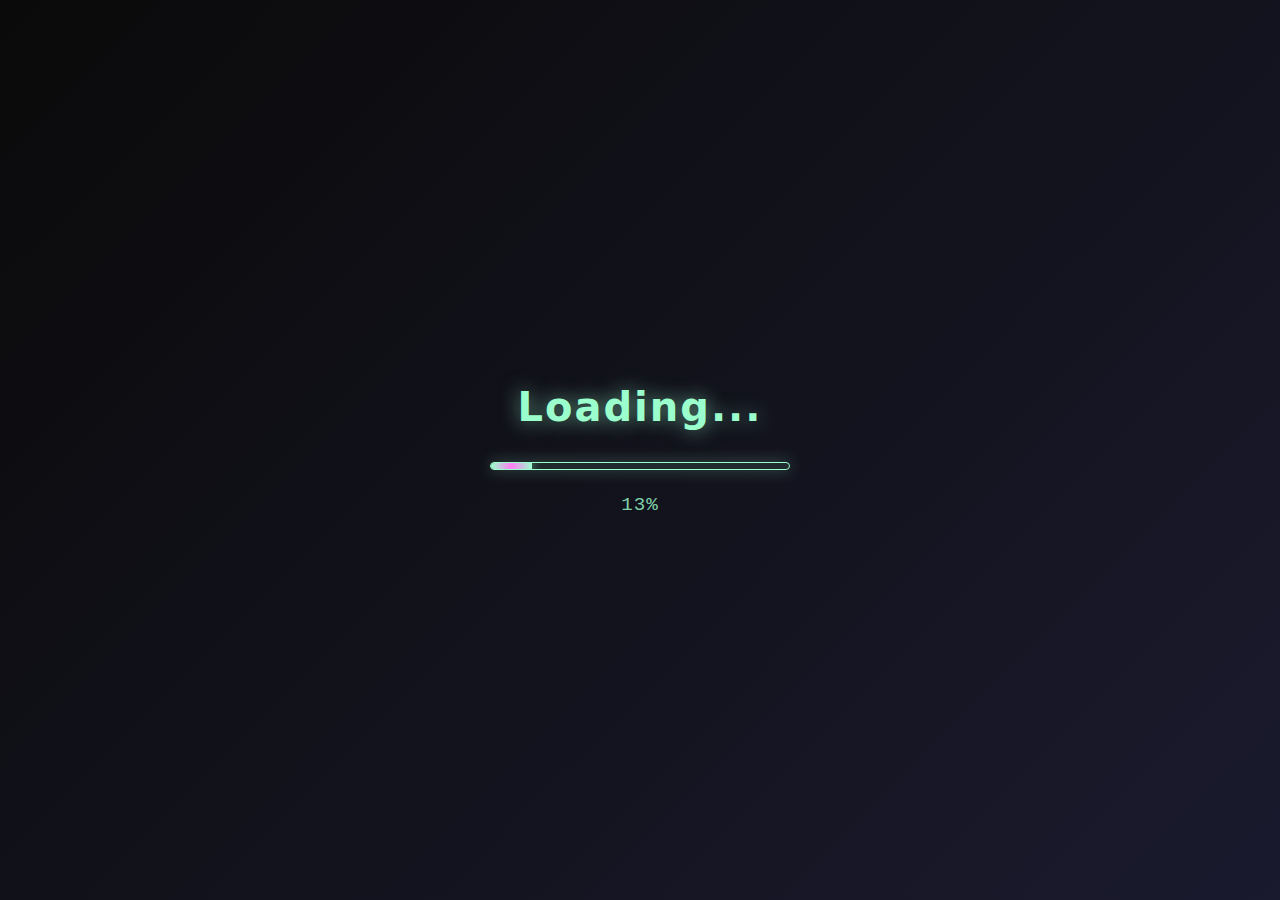
<file: index.html>
<!DOCTYPE html>
<html lang="en">
<head>
  <meta charset="UTF-8" />
  <title>Lube | lubeonchain</title>
  <meta name="viewport" content="width=device-width, initial-scale=1.0" />
  <meta
    name="description"
    content="Lube / @lubeonchain – unhinged, minimal, full-degen lube-core chaos on Crypto Twitter."
  />
  <link rel="stylesheet" href="styles.css" />
</head>
<body>
  <!-- Loading Screen -->
  <div class="loading-screen" id="loadingScreen">
    <div class="loading-container">
      <h2 class="loading-text">Loading...</h2>
      <div class="progress-bar-container">
        <div class="progress-bar" id="progressBar"></div>
      </div>
      <p class="loading-percentage" id="loadingPercentage">0%</p>
    </div>
  </div>

  <div class="bg-noise"></div>

  <main class="shell" id="mainContent" style="display: none;">
    <!-- Top Ticker -->
    <div class="marquee ticker-top">
      <div class="marquee-track" id="topTicker">
        <span>Loading wallet data...</span>
        <span>Loading wallet data...</span>
      </div>
    </div>

    <!-- Top bar -->
    <header class="top-bar">
      <div class="logo-chip">
        <span class="logo-dot"></span>
        <span class="logo-text">Lube</span>
      </div>
      <nav class="top-links">
        <!-- Add more when ready -->
        <!-- <a href="https://t.me/..." target="_blank" rel="noopener noreferrer">TG</a> -->
        <!-- <a href="https://..." target="_blank" rel="noopener noreferrer">Chart</a> -->
      </nav>
    </header>

    <!-- HERO SCREEN -->
    <section class="hero-screen">
      <div class="pfp-wrap">
        <div class="pfp-glow"></div>
        <img
          src="lube-pfp.jpg"
          alt="Lube NFT profile picture"
          class="pfp-img"
        />
      </div>

      <div class="hero-text">
        <h1>lubeonchain by developer dru</h1>
        <p class="handle">@lubeonchain</p>
      </div>

      <div class="hero-buttons">
        <a
          href="https://x.com/lubeonchain"
          class="btn btn-primary"
          target="_blank"
          rel="noopener noreferrer"
        >
          Follow on X
        </a>

        <a
          href="https://www.sns.id/domain/lubeonchain"
          class="btn btn-primary"
          target="_blank"
          rel="noopener noreferrer"
        >
          SNS
        </a>

        <a
          href="https://substack.com/@lubeonchain"
          class="btn btn-primary"
          target="_blank"
          rel="noopener noreferrer"
        >
          Substack
        </a>

        <a href="lore.html" class="btn btn-primary">
          White Paper
        </a>
      </div>
    </section>

    <!-- FOOTER / MARQUEE -->
    <footer class="site-footer">
      <div class="marquee">
        <div class="marquee-track" id="bottomTicker">
          <span>Loading wallet data...</span>
          <span>Loading wallet data...</span>
        </div>
      </div>

      <div class="footer-meta">
        <p>© <span id="year"></span> Lube · lubeonchain</p>
        <p class="footer-tagline">No promises. No refunds. Only vibes.</p>
      </div>
    </footer>
  </main>

  <script src="script.js"></script>
</body>
</html>
</file>
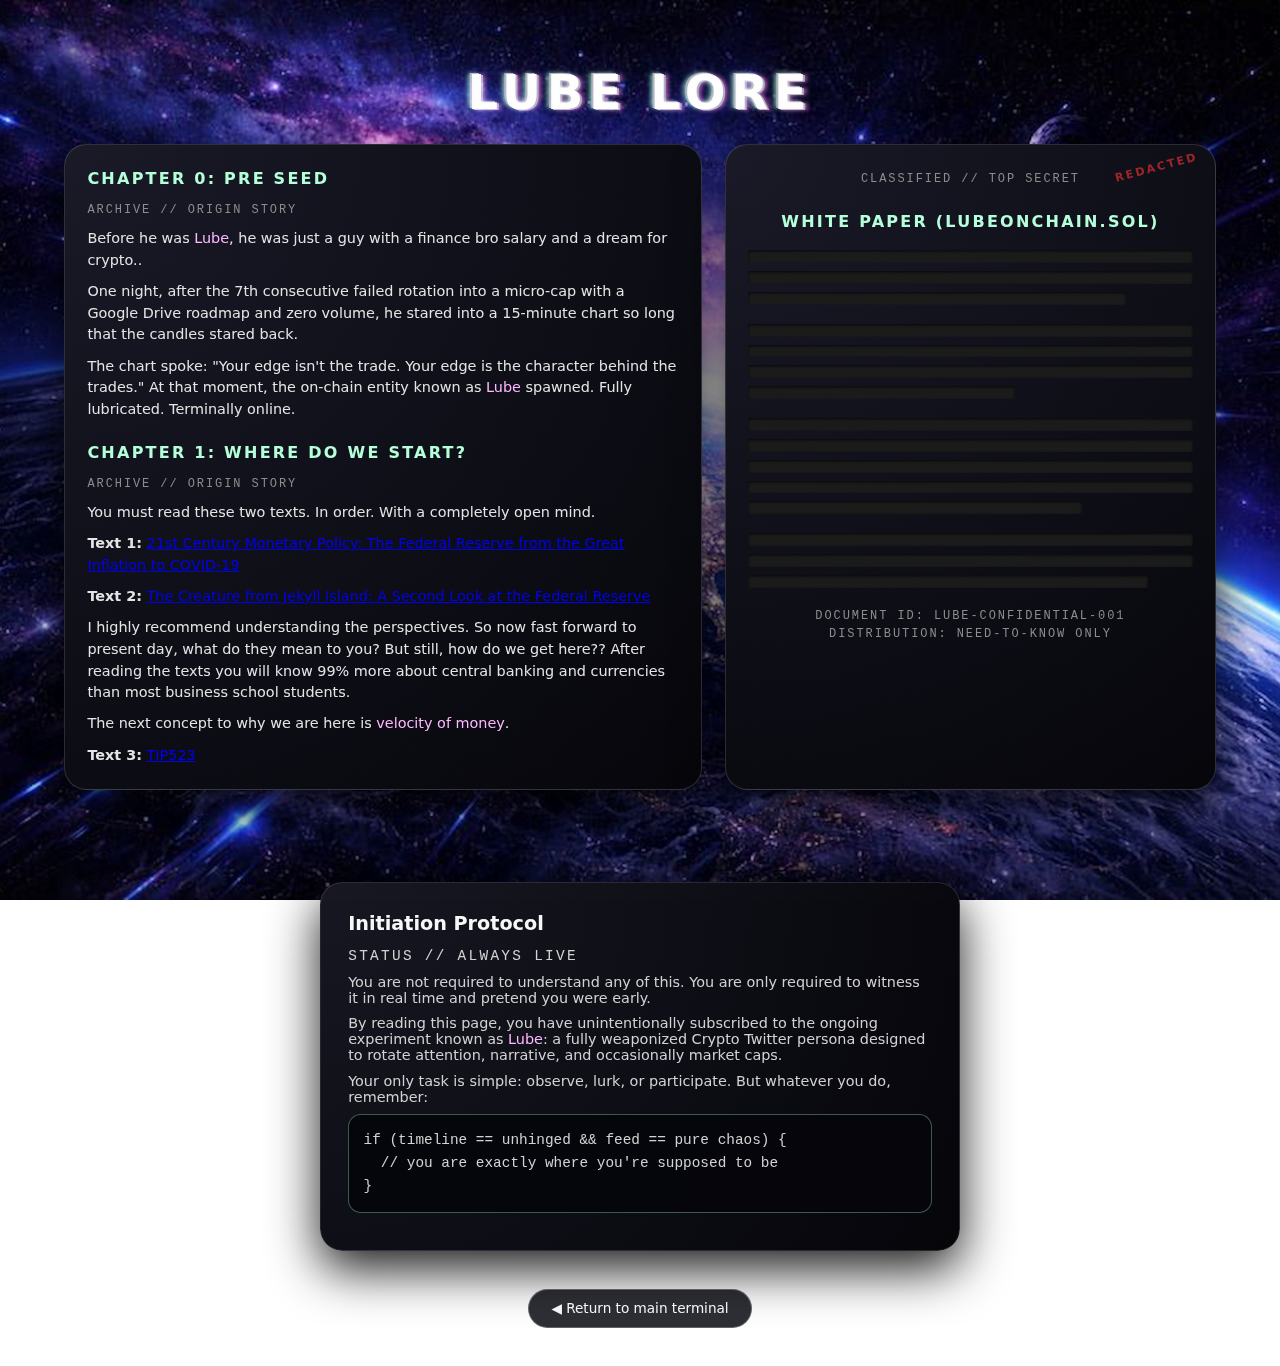
<file: lore.html>
<!DOCTYPE html>
<html lang="en">
<head>
  <meta charset="UTF-8" />
  <title>Lube Lore | lubeonchain</title>
  <meta name="viewport" content="width=device-width, initial-scale=1" />

  <!-- Reuse main styles -->
  <link rel="stylesheet" href="styles.css" />
  <link rel="stylesheet" href="https://kristopolous.github.io/BOOTSTRA.386/dist/css/bootstrap386.min.css" />

  <!-- Lore-only extra spice -->
  <style>
    .lore-shell {
      min-height: 100vh;
      display: flex;
      flex-direction: column;
      padding-top: 4rem;
    }

    .lore-header {
      text-align: center;
      margin-bottom: 1.5rem;
      padding: 0 5vw;
    }

    .glitch-title {
      position: relative;
      font-size: clamp(2.3rem, 5vw, 3rem);
      font-weight: 800;
      letter-spacing: 0.12em;
      text-transform: uppercase;
      display: inline-block;
    }

    .glitch-title span {
      position: absolute;
      inset: 0;
      mix-blend-mode: screen;
      pointer-events: none;
    }

    .glitch-title span:nth-child(1) {
      transform: translate(-2px, -1px);
      opacity: 0.7;
      text-shadow: -2px 0 4px #9bffcd;
    }

    .glitch-title span:nth-child(2) {
      transform: translate(2px, 1px);
      opacity: 0.7;
      text-shadow: 2px 0 4px #ff7df5;
    }

    .lore-subtitle {
      margin-top: 0.6rem;
      font-size: 0.9rem;
      color: #c7c7c7;
      max-width: 30rem;
      margin-inline: auto;
    }

    .lore-grid {
      display: grid;
      grid-template-columns: minmax(0, 1.3fr) minmax(0, 1fr);
      gap: 1.4rem;
      padding: 0 5vw 3rem;
    }

    .lore-block {
      background: radial-gradient(circle at top left, #191927, #05050a);
      border-radius: 1.4rem;
      border: 1px solid rgba(255, 255, 255, 0.15);
      padding: 1.5rem 1.4rem 1.4rem;
      box-shadow: 0 18px 50px rgba(0, 0, 0, 0.9);
      font-size: 0.9rem;
      color: #e4e4e4;
    }

    .lore-block h3 {
      font-size: 1rem;
      text-transform: uppercase;
      letter-spacing: 0.14em;
      color: #b4ffda;
      margin-bottom: 0.8rem;
    }

    .lore-block p {
      margin-bottom: 0.6rem;
      line-height: 1.5;
    }

    .lore-block p:last-child {
      margin-bottom: 0;
    }

    .lore-label {
      font-family: "Menlo", "SF Mono", ui-monospace, monospace;
      font-size: 0.75rem;
      letter-spacing: 0.16em;
      text-transform: uppercase;
      color: #8b8b8b;
      margin-bottom: 0.5rem;
    }

    .lore-list {
      list-style: none;
      padding-left: 0;
    }

    .lore-list li {
      margin-bottom: 0.45rem;
      padding-left: 1.1rem;
      position: relative;
    }

    .lore-list li::before {
      content: "•";
      position: absolute;
      left: 0.1rem;
      top: 0.02rem;
      color: #9bffcd;
    }

    .lore-code {
      background: rgba(5, 5, 12, 0.95);
      border-radius: 0.8rem;
      border: 1px solid rgba(155, 255, 205, 0.35);
      padding: 0.85rem 0.9rem;
      font-family: "Menlo", "SF Mono", ui-monospace, monospace;
      font-size: 0.78rem;
      color: #c8ffe1;
      margin-top: 0.6rem;
      line-height: 1.6;
      overflow-x: auto;
    }

    .redacted-line {
      height: 0.8rem;
      background: #1a1a1a;
      margin-bottom: 0.5rem;
      border-radius: 2px;
      width: 100%;
      box-shadow: inset 0 1px 3px rgba(0, 0, 0, 0.8);
    }

    .cia-redacted {
      position: relative;
    }

    .cia-redacted::before {
      content: "REDACTED";
      position: absolute;
      top: 1rem;
      right: 1rem;
      font-size: 0.7rem;
      color: #ff3333;
      font-weight: 700;
      letter-spacing: 0.2em;
      opacity: 0.6;
      transform: rotate(-15deg);
    }

    .lore-footer-nav {
      display: flex;
      justify-content: center;
      padding-bottom: 2.4rem;
    }

    .lore-footer-nav .btn {
      font-size: 0.85rem;
      padding-inline: 1.4rem;
    }

    .lore-emphasis {
      color: #ffb7ff;
      font-weight: 500;
    }

    .lore-highlight {
      display: inline-block;
      padding: 0.1rem 0.4rem;
      border-radius: 999px;
      border: 1px solid rgba(255, 255, 255, 0.18);
      background: rgba(8, 8, 16, 0.9);
      font-size: 0.75rem;
      text-transform: uppercase;
      letter-spacing: 0.18em;
      margin-top: 0.4rem;
    }

    @media (max-width: 850px) {
      .lore-grid {
        grid-template-columns: minmax(0, 1fr);
      }

      .lore-block {
        padding-inline: 1.2rem;
      }
    }
  </style>
</head>
<body>
  <div class="bg-noise"></div>

  <main class="lore-shell">

    <!-- Header / Title -->
    <header class="lore-header">
      <div class="glitch-title">
        LUBE LORE
        <span> LUBE LORE </span>
        <span> LUBE LORE </span>
      </div>
    </header>

    <!-- Two-column fried lore -->
    <section class="lore-grid">
      <!-- Left: narrative / chapters -->
      <article class="lore-block">
        <h3>Chapter 0: Pre Seed</h3>
        <p class="lore-label">ARCHIVE // ORIGIN STORY</p>

        <p>
          Before he was <span class="lore-emphasis">Lube</span>, he was just a guy  
          with a finance bro salary and a dream for crypto..
        </p>

        <p>
          One night, after the 7th consecutive failed rotation into a
          micro-cap with a Google Drive roadmap and zero volume, he stared
          into a 15-minute chart so long that the candles stared back.
        </p>

        <p>
          The chart spoke: "Your edge isn't the trade. Your edge is the
          character behind the trades." At that moment, the on-chain entity
          known as <span class="lore-emphasis">Lube</span> spawned.
          Fully lubricated. Terminally online.
        </p>

        <h3 style="margin-top: 1.4rem;">Chapter 1: Where Do We Start?</h3>
        <p class="lore-label">ARCHIVE // ORIGIN STORY</p>
        <p>
          You must read these two texts. In order. With a completely open mind.
        </p>
        <p>
          <strong>Text 1:</strong> <a href="https://www.amazon.com/21st-Century-Monetary-Policy-Inflation/dp/1324020466" target="_blank">21st Century Monetary Policy: The Federal Reserve from the Great Inflation to COVID-19</a>
        </p>
        <p>
          <strong>Text 2:</strong> <a href="https://www.amazon.com/Creature-Jekyll-Island-Federal-Reserve/dp/091298645X" target="_blank">The Creature from Jekyll Island: A Second Look at the Federal Reserve</a>
        </p>
        <p>
          I highly recommend understanding the perspectives. So now fast forward to present day, what do they mean to you? But still, how do we get here?? After reading the texts you will know 99% more about central banking and currencies than most business school students.
        </p>
        <p>
          The next concept to why we are here is <span class="lore-emphasis">velocity of money</span>.
        </p>
        <p>
          <strong>Text 3:</strong> <a href="https://www.theinvestorspodcast.com/episodes/financial-wisdom-w-cullen-roche/" target="_blank">TIP523</a>
        </p>
      </article>

      <!-- Right: CIA Redacted White Paper -->
      <article class="lore-block cia-redacted">
        <div style="text-align: center; margin-bottom: 1.5rem;">
          <p class="lore-label" style="display: inline-block;">CLASSIFIED // TOP SECRET</p>
        </div>
        
        <h3 style="text-align: center; margin-bottom: 1.2rem;">White Paper (lubeonchain.sol)</h3>
        
        <div class="redacted-line"></div>
        <div class="redacted-line"></div>
        <div class="redacted-line" style="width: 85%;"></div>
        
        <div style="margin-top: 1.2rem; margin-bottom: 1rem;">
          <div class="redacted-line"></div>
          <div class="redacted-line"></div>
          <div class="redacted-line"></div>
          <div class="redacted-line" style="width: 60%;"></div>
        </div>
        
        <div style="margin-top: 1.2rem; margin-bottom: 1rem;">
          <div class="redacted-line"></div>
          <div class="redacted-line"></div>
          <div class="redacted-line"></div>
          <div class="redacted-line"></div>
          <div class="redacted-line" style="width: 75%;"></div>
        </div>
        
        <div style="margin-top: 1.2rem; margin-bottom: 1rem;">
          <div class="redacted-line"></div>
          <div class="redacted-line"></div>
          <div class="redacted-line" style="width: 90%;"></div>
        </div>
        
        <div style="margin-top: 1.2rem; text-align: center;">
          <p class="lore-label">DOCUMENT ID: LUBE-CONFIDENTIAL-001<br/>DISTRIBUTION: NEED-TO-KNOW ONLY</p>
        </div>
      </article>
    </section>

    <!-- Final block: initiation -->
    <section class="panel">
      <div class="panel-inner">
        <h2>Initiation Protocol</h2>
        <p class="lore-label">STATUS // ALWAYS LIVE</p>
        <p>
          You are not required to understand any of this. You are only
          required to witness it in real time and pretend you were early.
        </p>
        <p>
          By reading this page, you have unintentionally subscribed to
          the ongoing experiment known as
          <span class="lore-emphasis">Lube</span>: a fully weaponized
          Crypto Twitter persona designed to rotate attention, narrative,
          and occasionally market caps.
        </p>
        <p>
          Your only task is simple: observe, lurk, or participate. But
          whatever you do, remember:
        </p>
        <p class="lore-code">
          if (timeline == unhinged && feed == pure chaos) {<br />
          &nbsp;&nbsp;// you are exactly where you're supposed to be<br />
          }
        </p>
      </div>
    </section>

    <!-- Back button -->
    <div class="lore-footer-nav">
      <a href="index.html" class="btn btn-ghost">
        ◀ Return to main terminal
      </a>
    </div>

  </main>

  <script src="https://kristopolous.github.io/BOOTSTRA.386/dist/js/bootstrap386.min.js"></script>
  <script src="script.js"></script>
</body>
</html>
</file>
<file: styles.css>
/* ===== Reset ===== */
*,
*::before,
*::after {
  box-sizing: border-box;
  margin: 0;
  padding: 0;
}

html,
body {
  height: 100%;
}

/* ===== Loading Screen ===== */
.loading-screen {
  position: fixed;
  top: 0;
  left: 0;
  width: 100%;
  height: 100%;
  background: linear-gradient(135deg, #0a0a0a 0%, #1a1a2e 100%);
  display: flex;
  justify-content: center;
  align-items: center;
  z-index: 9999;
}

.loading-container {
  text-align: center;
  padding: 2rem;
}

.loading-text {
  font-size: clamp(1.5rem, 5vw, 2.5rem);
  color: #9bffcd;
  text-shadow: 0 0 20px rgba(155, 255, 205, 0.6);
  margin-bottom: 2rem;
  font-weight: 600;
  letter-spacing: 2px;
}

.progress-bar-container {
  width: 300px;
  height: 8px;
  background: rgba(155, 255, 205, 0.1);
  border: 1px solid #9bffcd;
  border-radius: 10px;
  overflow: hidden;
  box-shadow: 0 0 15px rgba(155, 255, 205, 0.3);
  margin: 0 auto 1.5rem;
}

.progress-bar {
  height: 100%;
  background: linear-gradient(90deg, #9bffcd 0%, #ff7df5 50%, #9bffcd 100%);
  width: 0%;
  transition: width 0.1s linear;
  box-shadow: 0 0 10px rgba(155, 255, 205, 0.8);
}

.loading-percentage {
  color: #9bffcd;
  font-size: 1.2rem;
  font-family: 'Courier New', monospace;
  letter-spacing: 1px;
  opacity: 0.8;
}

@media (max-width: 700px) {
  .progress-bar-container {
    width: 200px;
  }

  .loading-text {
    font-size: 1.5rem;
    margin-bottom: 1.5rem;
  }
}

body {
  font-family: system-ui, -apple-system, BlinkMacSystemFont, "SF Pro Text",
    "Segoe UI", sans-serif;
  background-image: url("bd.jpg");
  background-position: center center;
  background-size: cover;
  background-repeat: no-repeat;
  background-attachment: fixed;
  color: #f7f7f7;
  -webkit-font-smoothing: antialiased;
  overflow-x: hidden;
  position: relative;
}

/* subtle noise overlay */
.bg-noise {
  pointer-events: none;
  position: fixed;
  inset: 0;
  opacity: 0.08;
  mix-blend-mode: overlay;
  background-image: url("data:image/svg+xml,%3Csvg xmlns='http://www.w3.org/2000/svg' width='160' height='160'%3E%3Cfilter id='n'%3E%3CfeTurbulence type='fractalNoise' baseFrequency='0.8' numOctaves='3' stitchTiles='noStitch'/%3E%3C/filter%3E%3Crect width='100%25' height='100%25' filter='url(%23n)' opacity='0.5'/%3E%3C/svg%3E");
  z-index: 1;
}

/* ===== Layout shell ===== */

.shell {
  min-height: 100vh;
  display: flex;
  flex-direction: column;
  position: relative;
  z-index: 2;
}

/* Top bar */

.top-bar {
  position: sticky;
  top: 0;
  z-index: 10;
  display: flex;
  align-items: center;
  justify-content: space-between;
  padding: 0.75rem 5vw;
  backdrop-filter: blur(16px);
  background: linear-gradient(
    120deg,
    rgba(10, 10, 18, 0.9),
    rgba(2, 2, 8, 0.9)
  );
  border-bottom: 1px solid rgba(255, 255, 255, 0.06);
}

.logo-chip {
  display: inline-flex;
  align-items: center;
  gap: 0.45rem;
  padding: 0.35rem 0.7rem;
  border-radius: 999px;
  border: 1px solid rgba(255, 255, 255, 0.15);
  background: radial-gradient(circle at top left, #141422, #050510);
  font-size: 0.8rem;
  text-transform: uppercase;
  letter-spacing: 0.12em;
}

.logo-dot {
  width: 8px;
  height: 8px;
  border-radius: 999px;
  background: radial-gradient(circle at center, #9bffcd, #39ff9f);
  box-shadow: 0 0 18px rgba(153, 255, 208, 0.8);
}

.logo-text {
  opacity: 0.9;
}

.top-links {
  display: flex;
  gap: 1rem;
  font-size: 0.85rem;
}

.top-links a {
  text-decoration: none;
  color: #d8d8d8;
  opacity: 0.9;
  padding-bottom: 0.1rem;
  border-bottom: 1px solid transparent;
  transition:
    border-color 0.15s ease-out,
    opacity 0.15s ease-out;
}

.top-links a:hover {
  opacity: 1;
  border-color: rgba(255, 255, 255, 0.5);
}

/* ===== Hero screen ===== */

.hero-screen {
  flex: 1;
  min-height: calc(100vh - 64px);
  display: flex;
  flex-direction: column;
  align-items: center;
  justify-content: center;
  padding: 3.5rem 5vw 2.5rem;
  text-align: center;
  gap: 1.75rem;
}

.pfp-wrap {
  position: relative;
  width: min(260px, 70vw);
  aspect-ratio: 1 / 1;
  border-radius: 1.6rem;
  padding: 0.45rem;
  background: radial-gradient(circle at top, #1f202f, #070711);
  border: 1px solid rgba(255, 255, 255, 0.15);
  overflow: hidden;
}

.pfp-glow {
  position: absolute;
  inset: -40%;
  background: conic-gradient(
    from 200deg,
    rgba(144, 255, 213, 0.1),
    rgba(255, 120, 255, 0.28),
    rgba(144, 255, 213, 0.1)
  );
  filter: blur(40px);
  opacity: 0.9;
}

.pfp-img {
  position: relative;
  width: 100%;
  height: 100%;
  object-fit: cover;
  border-radius: 1.2rem;
}

.hero-text h1 {
  font-size: clamp(2.7rem, 5vw, 3.6rem);
  font-weight: 800;
  letter-spacing: 0.06em;
  -webkit-text-stroke: 2px #000;
  text-stroke: 2px #000;
  paint-order: stroke fill;
}

.handle {
  margin-top: 0.25rem;
  font-family: "Menlo", "SF Mono", ui-monospace, monospace;
  font-size: 0.9rem;
  color: #ffffff;
  font-weight: 600;
}

.tagline {
  margin-top: 0.9rem;
  max-width: 32rem;
  margin-left: auto;
  margin-right: auto;
  font-size: 0.95rem;
  color: #d5d5d5;
  text-align: center;
}

/* Buttons */

.hero-buttons {
  display: flex;
  flex-wrap: wrap;
  gap: 0.8rem;
  justify-content: center;
}

.btn {
  display: inline-flex;
  align-items: center;
  justify-content: center;
  padding: 0.65rem 1.6rem;
  border-radius: 999px;
  font-size: 0.9rem;
  border: 1px solid transparent;
  cursor: pointer;
  text-decoration: none;
  transition:
    transform 0.12s ease-out,
    box-shadow 0.12s ease-out,
    background 0.12s ease-out,
    border-color 0.12s ease-out;
}

.btn-primary {
  background: linear-gradient(135deg, #9bffcd, #ff7df5);
  color: #050608;
  box-shadow: 0 0 28px rgba(153, 255, 208, 0.35);
}

.btn-primary:hover {
  transform: translateY(-1px);
  box-shadow: 0 0 38px rgba(153, 255, 208, 0.5);
}

.btn-ghost {
  border-color: rgba(255, 255, 255, 0.25);
  background: rgba(8, 8, 16, 0.85);
  color: #f5f5f5;
}

.btn-ghost:hover {
  border-color: rgba(255, 255, 255, 0.5);
  background: rgba(18, 18, 28, 0.95);
  transform: translateY(-1px);
}

/* ===== Lore panel ===== */

.panel {
  padding: 2.8rem 5vw 2.4rem;
  display: flex;
  justify-content: center;
}

.panel-inner {
  width: 100%;
  max-width: 640px;
  background: radial-gradient(circle at top left, #171722, #05050a);
  border-radius: 1.4rem;
  border: 1px solid rgba(255, 255, 255, 0.12);
  padding: 1.8rem 1.7rem 1.7rem;
  box-shadow: 0 18px 50px rgba(0, 0, 0, 0.9);
}

.panel-inner h2 {
  font-size: 1.2rem;
  margin-bottom: 0.8rem;
}

.panel-inner p {
  font-size: 0.9rem;
  color: #d2d2d2;
  margin-bottom: 0.6rem;
}

/* ===== Top Ticker ===== */

.ticker-top {
  border-top: 2px solid #00ff41;
  border-bottom: 2px solid #00ff41;
  background: linear-gradient(180deg, #0a0a0a 0%, #050505 100%);
  box-shadow: inset 0 2px 8px rgba(0, 255, 65, 0.1), 0 0 20px rgba(0, 255, 65, 0.15);
}

/* ===== Ticker Color Classes ===== */
.ticker-green {
  color: #00ff41;
  text-shadow: 0 0 10px rgba(0, 255, 65, 0.8);
}

.ticker-red {
  color: #ff3333;
  text-shadow: 0 0 10px rgba(255, 51, 51, 0.8);
}

/* ===== Footer / Marquee ===== */

.site-footer {
  margin-top: auto;
  border-top: 2px solid #00ff41;
  border-bottom: 2px solid #00ff41;
  background: linear-gradient(180deg, #0a0a0a 0%, #050505 100%);
  box-shadow: inset 0 2px 8px rgba(0, 255, 65, 0.1), 0 0 20px rgba(0, 255, 65, 0.15);
}

.marquee {
  width: 100%;
  overflow: hidden;
  position: relative;
  background: linear-gradient(90deg, rgba(0, 0, 0, 0.9), rgba(5, 5, 5, 0.9));
}

.marquee::before,
.marquee::after {
  content: '';
  position: absolute;
  top: 0;
  width: 100px;
  height: 100%;
  z-index: 10;
  pointer-events: none;
}

.marquee::before {
  left: 0;
  background: linear-gradient(90deg, rgba(0, 0, 0, 0.9), transparent);
}

.marquee::after {
  right: 0;
  background: linear-gradient(90deg, transparent, rgba(0, 0, 0, 0.9));
}

.marquee-track {
  display: inline-flex;
  white-space: nowrap;
  animation: marquee 30s linear infinite;
  font-family: "Courier New", Courier, monospace;
  font-size: 0.85rem;
  font-weight: 600;
  padding: 0.8rem 0;
  color: #00ff41;
  letter-spacing: 0.05em;
  text-shadow: 0 0 10px rgba(0, 255, 65, 0.5);
}

.marquee-track span {
  padding-left: 3rem;
  min-width: max-content;
}

.footer-meta {
  display: flex;
  justify-content: space-between;
  align-items: center;
  padding: 0.9rem 5vw 1.1rem;
  font-size: 0.8rem;
  color: #00ff41;
  flex-wrap: wrap;
  gap: 0.6rem;
  border-top: 1px solid rgba(0, 255, 65, 0.2);
  font-family: "Courier New", Courier, monospace;
}

.footer-tagline {
  opacity: 0.8;
}

/* Marquee animation */
@keyframes marquee {
  0% {
    transform: translateX(0);
  }
  100% {
    transform: translateX(-50%);
  }
}

/* ===== Responsive ===== */

@media (max-width: 700px) {
  .top-bar {
    padding-inline: 4vw;
  }

  .hero-screen {
    padding-inline: 4vw;
    padding-top: 2.6rem;
  }

  .panel-inner {
    padding: 1.5rem 1.3rem 1.4rem;
  }

  .footer-meta {
    padding-inline: 4vw;
  }
}
</file>
